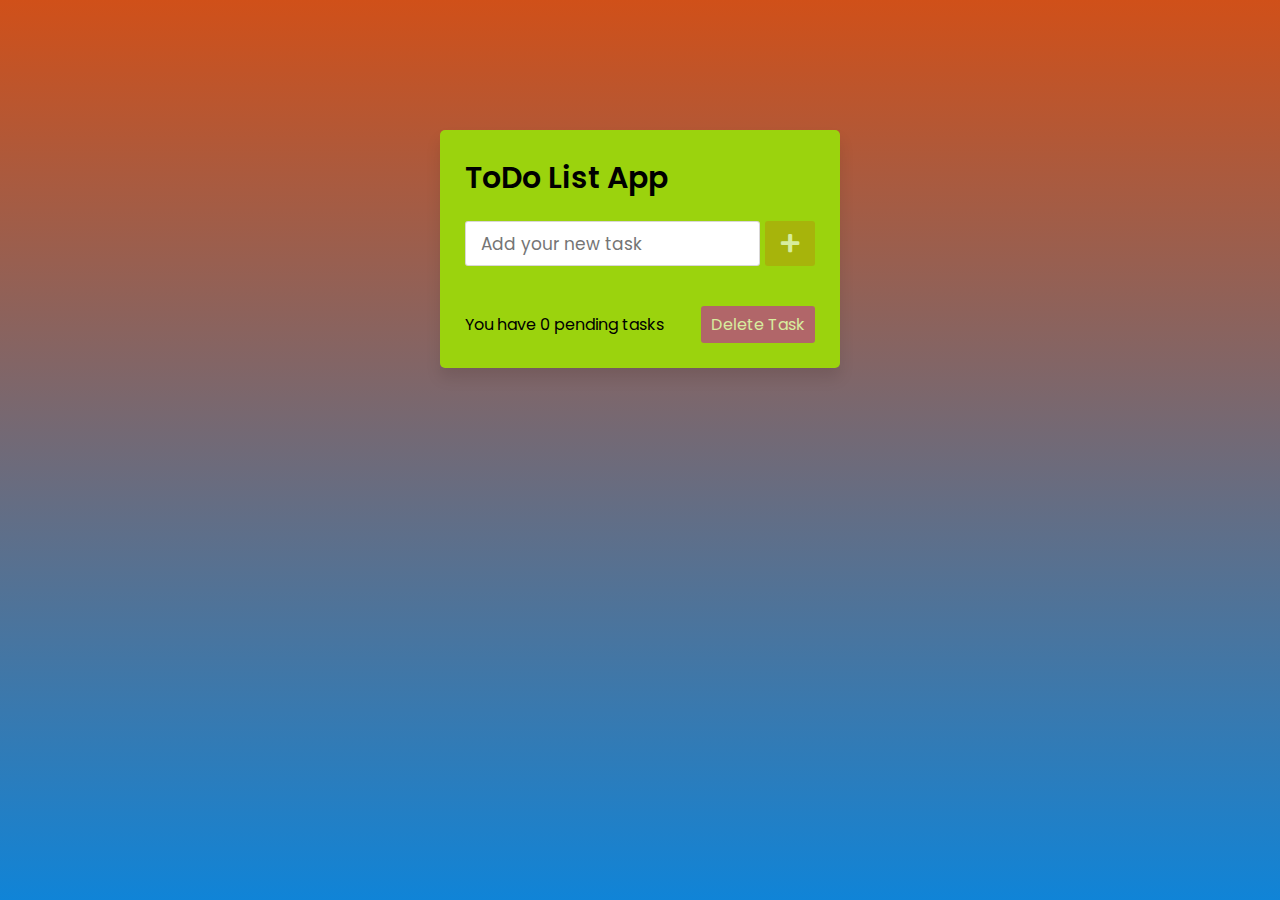
<file: TASK 1/Index.html>
<!DOCTYPE html>
<html lang="en">
<head>
    <meta charset="UTF-8">
    <meta name="viewport" content="width=device-width, initial-scale=1.0">
    <title>Todo List App | VivekGhodake </title>
    <link rel="stylesheet" href="style.css">
    <link rel="stylesheet" href="https://cdnjs.cloudflare.com/ajax/libs/font-awesome/5.15.3/css/all.min.css"/>
</head>
<body>
  <div class="wrapper">
    <header>ToDo List  App</header>
    <div class="inputField">
      <input type="text" placeholder="Add your new task">
      <button><i class="fas fa-plus"></i></button>
    </div>
    <ul class="todoList">
      <!-- data are comes from local storage -->
    </ul>
    <div class="footer">
      <span>You have <span class="pendingTasks"></span> pending tasks</span>
      <button>Delete Task</button>
    </div>
  </div>

  <script src="script.js"></script>

</body>
</html>
</file>
<file: TASK 1/style.css>
@import url('https://fonts.googleapis.com/css2?family=Poppins:wght@200;300;400;500;600;700&display=swap');
*{
  margin: 0;
  padding: 0;
  box-sizing: border-box;
  font-family: 'Poppins', sans-serif;
}
::selection{
  color: rgb(4, 242, 255);
  background: rgb(25, 82, 110);
}
body{
  width: 100%;
  height: 100vh;
  /* overflow: hidden; */
  padding: 10px;
  background: linear-gradient(to bottom, #d05019 0%, #1084d7 100%);
}
.wrapper{
  background: rgb(155, 211, 13);
  max-width: 400px;
  width: 100%;
  margin: 120px auto;
  padding: 25px;
  border-radius: 5px;
  box-shadow: 0px 10px 15px rgba(0,0,0,0.1);
}
.wrapper header{
  font-size: 30px;
  font-weight: 600;
}
.wrapper .inputField{
  margin: 20px 0;
  width: 100%;
  display: flex;
  height: 45px;
}
.inputField input{
  width: 85%;
  height: 100%;
  outline: none;
  border-radius: 3px;
  border: 1px solid rgba(98, 90, 90, 0.242);
  font-size: 17px;
  padding-left: 15px;
  transition: all 0.3s ease;
}
.inputField input:focus{
  border-color: #1499ba;
}
.inputField button{
  width: 50px;
  height: 100%;
  border: none;
  color: #fff;
  margin-left: 5px;
  font-size: 21px;
  outline: none;
  background: #afa10a;
  cursor: pointer;
  border-radius: 3px;
  opacity: 0.6;
  pointer-events: none;
  transition: all 0.3s ease;
}
.inputField button:hover,
.footer button:hover{
  background: #00c8ff;
}
.inputField button.active{
  opacity: 1;
  pointer-events: auto;
}
.wrapper .todoList{
  max-height: 250px;
  overflow-y: auto;
}
.todoList li{
  position: relative;
  list-style: none;
  margin-bottom: 8px;
  background: #f2f2f2;
  border-radius: 3px;
  padding: 10px 15px;
  cursor: default;
  overflow: hidden;
  word-wrap: break-word;
}
.todoList li .icon{
  position: absolute;
  right: -45px;
  top: 50%;
  transform: translateY(-50%);
  background: #d75b1d;
  width: 45px;
  text-align: center;
  color: #fff;
  padding: 10px 15px;
  border-radius: 0 3px 3px 0;
  cursor: pointer;
  transition: all 0.2s ease;
}
.todoList li:hover .icon{
  right: 0px;
}
.wrapper .footer{
  display: flex;
  width: 100%;
  margin-top: 20px;
  align-items: center;
  justify-content: space-between;
}
.footer button{
  padding: 6px 10px;
  border-radius: 3px;
  border: none;
  outline: none;
  color: #fff;
  font-weight: 400;
  font-size: 16px;
  margin-left: 5px;
  background: #c11ea6;
  cursor: pointer;
  user-select: none;
  opacity: 0.6;
  pointer-events: none;
  transition: all 0.3s ease;
}
.footer button.active{
  opacity: 1;
  pointer-events: auto;
}
</file>
